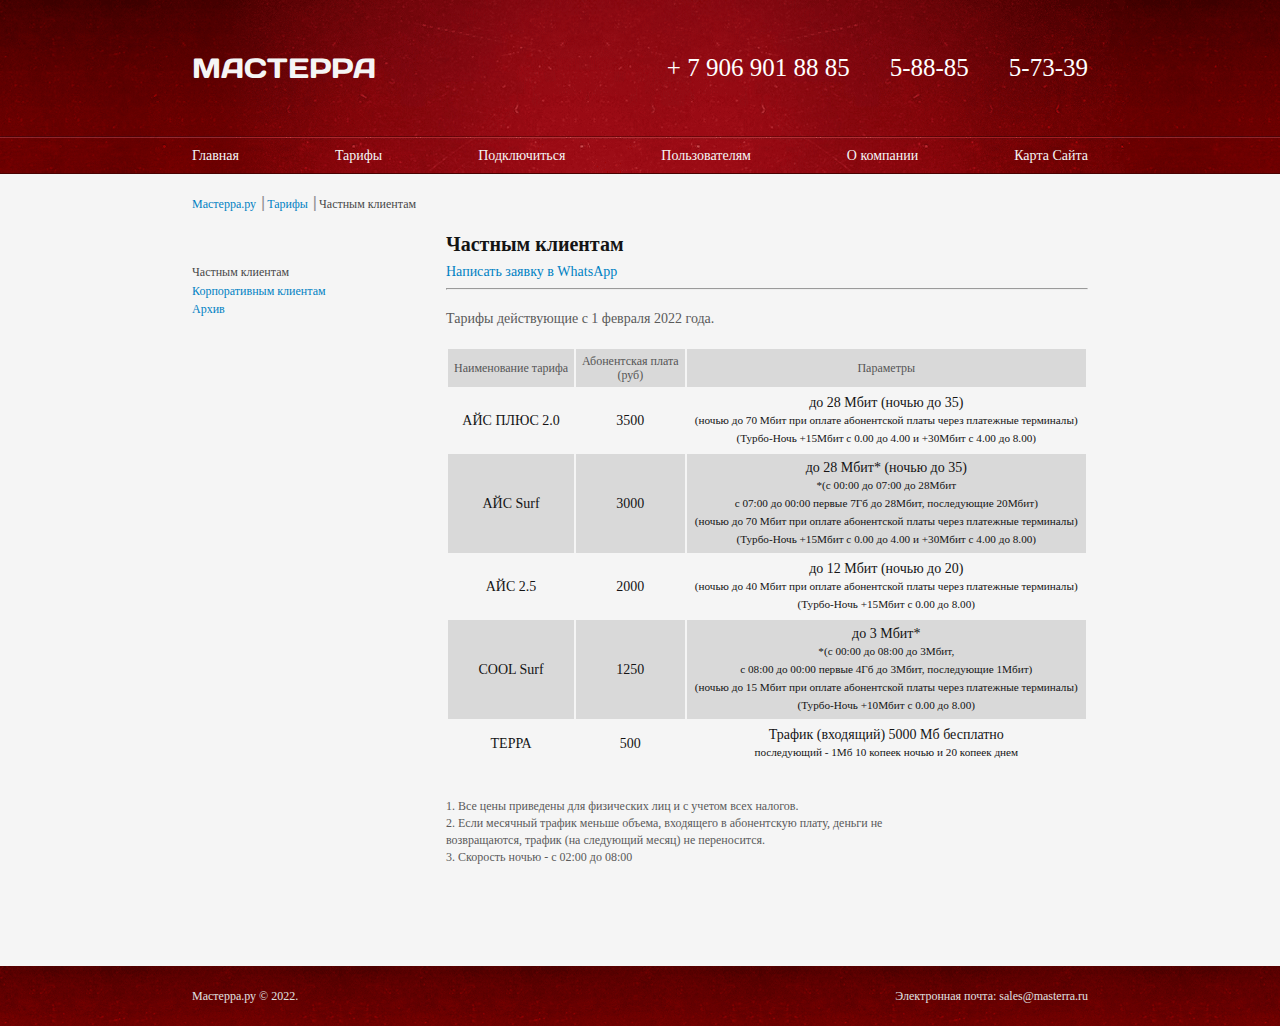
<file: projects/masterra-landing/index.html>
<!DOCTYPE html>
<html lang="ru">
<head>
  <title>Интернет Дудинка Мастерра.ру | Тарифы | Частным клиентам</title>
  <meta name=Description content="Сайт правильного Интернет-провайдера в Дудинке - Мастерра.ру">
  <meta name=Keywords content="Интернет,Дудинка,Мастерра,Мастера,Таймыр,Мастерра.ру,Городская сеть">
  <meta charset="utf-8">
  <meta name="viewport" content="width=device-width, initial-scale=1.0">
  <link rel="stylesheet" href="./public/css/style.css" />
  <link rel="stylesheet" href="./public/vendor/normalize.css" />
  <link rel="shortcut icon" href="./public/i/masterra.png" />
</head>
<body>
  <div class="page">
    <header class="header" id="myDropdown">
      <div class="header__mask">
        <div class="logo">
          <a href="/" class="logo__title-link"><h1 class="logo__title">MACTEPPA</h1></a>
          <div class="logo__contacts">
            <p class="logo__phone">+ 7 906 901 88 85</p>
            <p class="logo__phone logo__phone_unvisible">5-88-85</p>
            <p class="logo__phone logo__phone_unvisible">5-73-39</p>
          </div>
          <div class="logo__menu" onclick="myFunction()" id="logo-menu"></div>
        </div>
        <nav class="header__nav">
          <ul class="header__nav-list" id="menu">
            <li>
              <a href="#" class="header__link">Главная</a>
            </li>
            <li>
              <a href="#" class="header__link">Тарифы</a>
            </li>
            <li>
              <a href="#" class="header__link">Подключиться</a>
            </li>
            <li>
              <a href="#" class="header__link">Пользователям</a>
            </li>
            <li>
              <a href="#" class="header__link">О компании</a>
            </li>
            <li>
              <a href="#" class="header__link">Карта Сайта</a>
            </li>
          </ul>
        </nav>
      </div>
    </header>
    <section class="content">
      <nav class="nav">
        <ul class="nav__list">
          <li>
            <a class="nav__link nav__link_color_blue" href="#">
              Мастерра.ру
            </a>
            <span class="nav__divider">
              |
            </span>
          </li>
          <li>
            <a class="nav__link nav__link_color_blue" href="#">
              Тарифы
            </a>
            <span class="nav__divider">
              |
            </span>
          </li>
          <li>
            <a class="nav__link nav__link_color_gray" href="#">
              Частным клиентам
            </a>
          </li>
        </ul>
      </nav>
      <div class="content-wrapper">
        <aside class="sidebar">
          <nav class="nav nav_place_sidebar">
            <ul class="nav__list nav__list_place_sidebar">
              <li>
                <a class="nav__link nav__link_color_gray" href="#">
                  Частным клиентам
                </a>
              </li>
              <li>
                <a class="nav__link nav__link_color_blue" href="#">
                  Корпоративным клиентам
                </a>
              </li>
              <li>
                <a class="nav__link nav__link_color_blue" href="#">
                  Архив
                </a>
              </li>
            </ul>
          </nav>
        </aside>
        <article class="tarifs">
          <h2 class="tarifs__title">
            Частным клиентам
          </h2>
          <a href="https://api.whatsapp.com/send?phone=79069018885" class="tarifs__link">
            Написать заявку в WhatsApp
          </a>
          <hr>
          <p class="tarifs__date">
            Тарифы действующие с 1 февраля 2022 года.
          </p>
          <table class="table-desktop">
            <thead class="table__head">
              <tr class="table__row table__row_color_gray">
                <td class="table__cell">Наименование тарифа</td>
                <td class="table__cell">Абонентская плата<br>(руб)</td>
                <td class="table__cell">Параметры</td>
              </tr>
            </thead>
            <tbody class="table__body">
              <tr class="table__row">
                  <td class="table__cell">АЙС ПЛЮС 2.0</td>
                  <td class="table__cell">3500</td>
                  <td class="table__cell">
                    до 28 Мбит (ночью до 35)<br>
                    <small>
                      (ночью до 70 Мбит при оплате абонентской платы через платежные терминалы)<br>
                      (Турбо-Ночь +15Мбит с 0.00 до 4.00 и +30Мбит с 4.00 до 8.00)
                    </small>
                  </td>
              </tr>
              <tr class="table__row table__row_color_gray">
                <td class="table__cell">АЙС Surf</td>
                <td class="table__cell">3000</td>
                <td class="table__cell">
                  до 28 Мбит* (ночью до 35)<br>
                  <small>
                    *(с 00:00 до 07:00 до 28Мбит<br>с 07:00 до 00:00 первые 7Гб до 28Мбит, последующие 20Мбит)<br>
                    (ночью до 70 Мбит при оплате абонентской платы через платежные терминалы)<br>
                    (Турбо-Ночь +15Мбит с 0.00 до 4.00 и +30Мбит с 4.00 до 8.00)
                  </small>
                </td>
              </tr>
              <tr class="table__row">
                <td class="table__cell">АЙС 2.5</td>
                <td class="table__cell">2000</td>
                <td class="table__cell">
                  до 12 Мбит (ночью до 20)<br>
                  <small>
                    (ночью до 40 Мбит при оплате абонентской платы через платежные терминалы)<br>
                    (Турбо-Ночь +15Мбит с 0.00 до 8.00)
                  </small>
                </td>
              </tr>
              <tr class="table__row table__row_color_gray">
                <td class="table__cell">COOL Surf</td>
                <td class="table__cell">1250</td>
                <td class="table__cell">до 3 Мбит*<br>
                  <small>*(с 00:00 до 08:00 до 3Мбит,<br>
                    с 08:00 до 00:00 первые 4Гб до 3Мбит, последующие 1Мбит)<br>
                    (ночью до 15 Мбит при оплате абонентской платы через платежные терминалы)<br>
                    (Турбо-Ночь +10Мбит с 0.00 до 8.00)
                  </small>
                </td>
              </tr>
              <tr class="table__row">
                <td class="table__cell">ТЕРРА</td>
                <td class="table__cell">500</td>
                <td class="table__cell">Трафик (входящий) 5000 Мб бесплатно<br>
                  <small>
                    последующий - 1Мб 10 копеек ночью и 20 копеек днем
                  </small>
                </td>
              </tr>
            </tbody>
          </table>
          <div class="table-mobile unvisible">
            <div class="card">
              <p class="card__heading">Наименование тарифа</p>
              <p class="card__string">АЙС ПЛЮС 2.0</p>
              <p class="card__heading">Абонентская плата (руб)</p>
              <p class="card__string">3500 руб</p>
              <p class="card__heading">Параметры</p>
              <p class="card__string">
                До 28 Мбит (ночью до 35)
              </p>
              <p class="card__small">
                (ночью до 70 Мбит при оплате абонентской<br>
                платы через платежные терминалы)<br>
                (Турбо-Ночь +15Мбит с 0.00 до 4.00 и +30Мбит с 4.00 до 8.00)
              </p>
            </div>
            <div class="table-mobile__divider"></div>
            <div class="card">
              <p class="card__heading">Наименование тарифа</p>
              <p class="card__string">АЙС Surf</p>
              <p class="card__heading">Абонентская плата (руб)</p>
              <p class="card__string">3000 руб</p>
              <p class="card__heading">Параметры</p>
              <p class="card__string">
                до 28 Мбит* (ночью до 35)
              </p>
              <p class="card__small">
                *(с 00:00 до 07:00 до 28Мбит<br>
                с 07:00 до 00:00 первые 7Гб до 28Мбит, последующие 20Мбит)<br>
                (ночью до 70 Мбит при оплате абонентской<br>
                платы через платежные терминалы)<br>
                (Турбо-Ночь +15Мбит с 0.00 до 4.00 и +30Мбит с 4.00 до 8.00)<br>
              </p>
            </div>
            <div class="table-mobile__divider"></div>
            <div class="card">
              <p class="card__heading">Наименование тарифа</p>
              <p class="card__string">АЙС 2.5</p>
              <p class="card__heading">Абонентская плата (руб)</p>
              <p class="card__string">2000 руб</p>
              <p class="card__heading">Параметры</p>
              <p class="card__string">
                до 12 Мбит (ночью до 20)
              </p>
              <p class="card__small">
                (ночью до 40 Мбит при оплате абонентской<br>
                платы через платежные терминалы)<br>
                (Турбо-Ночь +15Мбит с 0.00 до 8.00)<br>
              </p>
            </div>
            <div class="table-mobile__divider"></div>
            <div class="card">
              <p class="card__heading">Наименование тарифа</p>
              <p class="card__string">COOL Surf</p>
              <p class="card__heading">Абонентская плата (руб)</p>
              <p class="card__string">1250 руб</p>
              <p class="card__heading">Параметры</p>
              <p class="card__string">
                до 3 Мбит*
              </p>
              <p class="card__small">
                *(с 00:00 до 08:00 до 3Мбит,<br>
                с 08:00 до 00:00 первые 4Гб до 3Мбит, последующие 1Мбит)<br>
                (ночью до 15 Мбит при оплате абонентской<br>
                платы через платежные терминалы)<br>
                (Турбо-Ночь +10Мбит с 0.00 до 8.00)<br>
              </p>
            </div>
            <div class="table-mobile__divider"></div>
            <div class="card">
              <p class="card__heading">Наименование тарифа</p>
              <p class="card__string">ТЕРРА</p>
              <p class="card__heading">Абонентская плата (руб)</p>
              <p class="card__string">500 руб</p>
              <p class="card__heading">Параметры</p>
              <p class="card__string">
                Трафик (входящий) 5000 Мб бесплатно
              </p>
              <p class="card__small">
                последующий - 1Мб 10 копеек ночью и 20 копеек днем
              </p>
            </div>
          </div>
          <ol class="tarifs__description">
            <li>1. Все цены приведены для физических лиц и с учетом всех налогов.</li>
            <li>2. Если месячный трафик меньше объема, входящего в абонентскую плату, деньги не возвращаются, трафик (на следующий месяц) не переносится.</li>
            <li>3. Скорость ночью - с 02:00 до 08:00</li>
          </ol>
          <button class="tarif__archive unvisible" type="button">
            Архив тарифов
          </button>
        </article>
      </div>
    </section>
  </div>
  <footer class="footer">
    <div class="footer__items">
      <p class="footer__item">
        Мастерра.ру © 2022.
      </p>
      <p class="footer__item">
        Электронная почта: sales@masterra.ru
      </p>
    </div>
  </footer>
  <script src="./public/js/dropdown.js"></script>
</body>
</html>
</file>
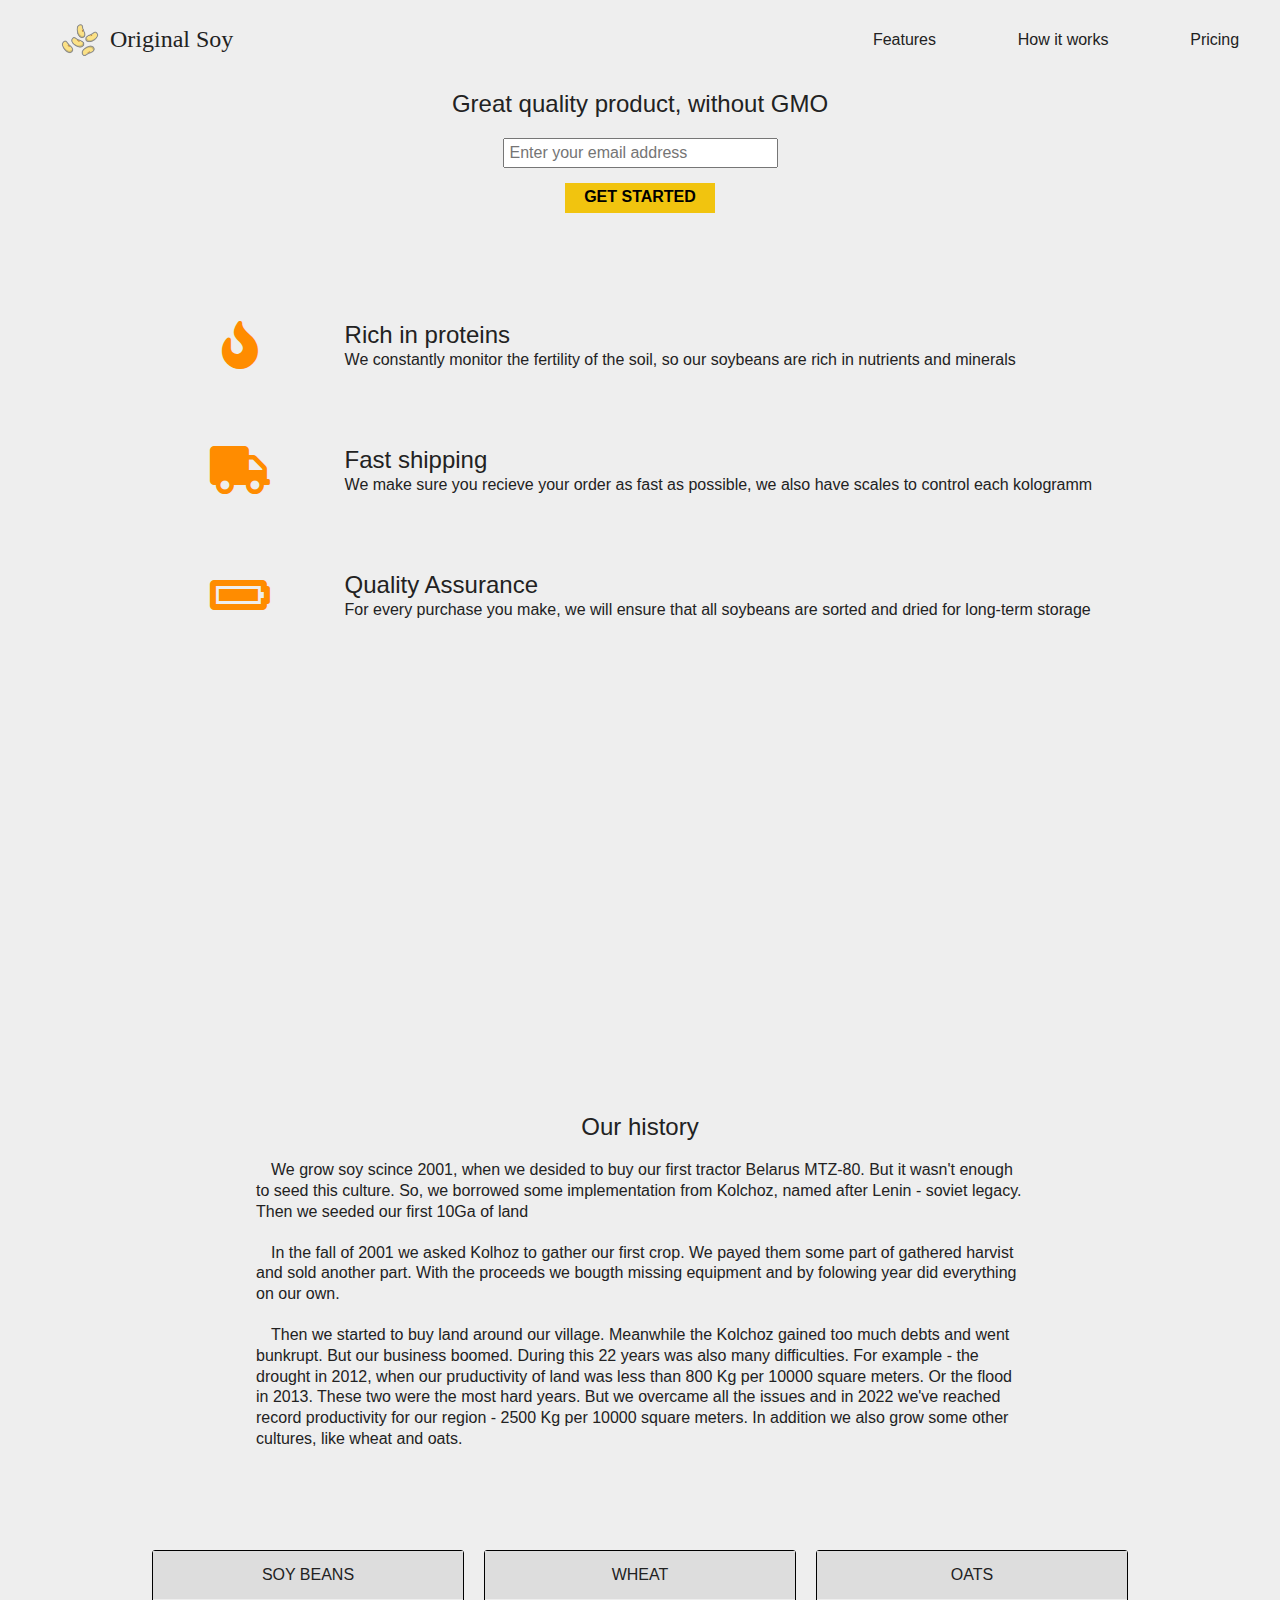
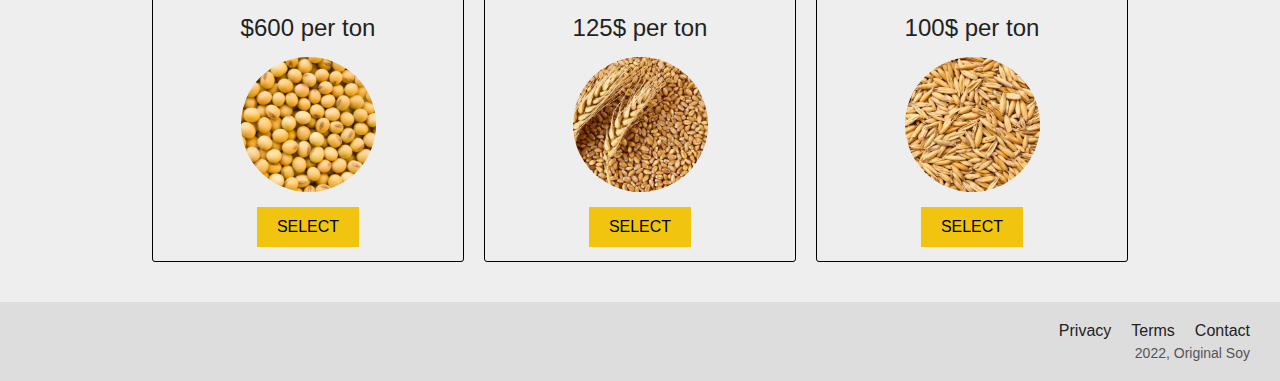
<file: projects/soy-landing/index.html>
<!DOCTYPE html>
<html lang="en">
<head>
  <meta charset="UTF-8">
  <meta name="viewport" content="width=device-width, initial-scale=1.0">
  <title>Original Soy</title>
  <link rel="stylesheet" href="pages/index.css">
  <link rel="icon" href="./images/soybean-logo.png">
</head>
<body>
  <div class="page">
    <header class="header" id="header">
      <div class="logo">
        <img src="./images/pngwing.com.png" alt="logo soy beans" class="logo__image" id="header-img">
        </img>
        <p class="logo__title">
          Original Soy
        </p>
      </div>
      <nav class="menu" id="nav-bar">
        <ul class="menu__list">
          <li class="menu__item">
            <a class="menu__link nav-link" href="#features">Features</a>
          </li>
          <li class="menu__item">
            <a class="menu__link nav-link" href="#how-it-works">How it works</a>
          </li>
          <li class="menu__item">
            <a class="menu__link nav-link" href="#cards">Pricing</a>
          </li>
        </ul>
      </nav>
    </header>
    <main class="content">
      <section class="hero">
        <h1 class="hero__heading">Great quality product, without GMO</h1>
        <form action="https://www.freecodecamp.com/email-submit" class="form" id="form">
          <fieldset class="form__field">
            <input type="email" name="email" class="form__item" id="email" required placeholder="Enter your email address">
            <input type="submit" name="submit" class="form__button" id="submit" value="Get Started">
          </fieldset>
        </form>
      </section>
      <section class="features" id="features">
        <ul class="features__list">
          <li class="features__item">
            <div class="features__icon">
              <i class="fa fa-3x fa-fire"></i>
            </div>
            <div class="features__description">
              <h2 class="features__description-title">
                Rich in proteins
              </h2>
              <p class="features__description-text">
                We constantly monitor the fertility of the soil, so our soybeans are rich in nutrients and minerals
              </p>
            </div>
          </li>
          <li class="features__item">
            <div class="features__icon">
              <i class="fa fa-3x fa-truck"></i>
            </div>
            <div class="features__description">
              <h2 class="features__description-title">
                Fast shipping
              </h2>
              <p class="features__description-text">
                We make sure you recieve your order as fast as possible, we also have scales to control each kologramm
              </p>
            </div>
          </li>
          <li class="features__item">
            <div class="features__icon">
              <div class="fa fa-3x fa-battery-full"></div>
            </div>
            <div class="features__description">
              <h2 class="features__description-title">
                Quality Assurance
              </h2>
              <p class="features__description-text">
                For every purchase you make, we will ensure that all soybeans are sorted and dried for long-term storage
              </p>
            </div>
          </li>
        </ul>
      </section>
      <section class="video" id="how-it-works">
        <iframe class="video__iframe"
                src="https://www.youtube.com/embed/ZfYyXmF4jak"
                title="YouTube video player"
                allow="accelerometer; autoplay; clipboard-write; encrypted-media; gyroscope; picture-in-picture"
                allowfullscreen
                id="video">
        </iframe>
      </section>
      <section class="description">
        <h2 class="description__title">Our history</h2>
        <p class="description__paragraph">
          We grow soy scince 2001, when we desided to buy
          our first tractor Belarus MTZ-80. But it wasn't
          enough to seed this culture. So, we borrowed some
          implementation from Kolchoz, named after Lenin - soviet
          legacy. Then we seeded our first 10Ga of land
        </p>
        <p class="description__paragraph">
          In the fall of 2001 we asked Kolhoz to gather our first crop.
          We payed them some part of gathered harvist and sold another part.
          With the proceeds we bougth missing equipment and by folowing year
          did everything on our own.
        </p>
        <p class="description__paragraph">
          Then we started to buy land around our village. Meanwhile the
          Kolchoz gained too much debts and went bunkrupt. But our business
          boomed. During this 22 years was also many difficulties.
          For example - the drought in 2012, when our pruductivity of land was less than 800 Kg per 10000 square meters.
          Or the flood in 2013. These two were the most hard years. But we overcame all the issues
          and in 2022 we've reached record productivity for our region - 2500 Kg per 10000 square meters.
          In addition we also grow some other cultures, like wheat and oats.
        </p>
      </section>
      <section class="cards" id="cards">
        <ul class="table">
          <li class="card cards__item">
            <h3 class="card__title">
              Soy beans
            </h3>
            <p class="card__price">
              $600 per ton
            </p>
            <img src="./images/soy.jpg" alt="soy" class="card__image">
            <button class="card__button">
              SELECT
            </button>
          </li>
          <li class="card cards__item">
            <h3 class="card__title">
              Wheat
            </h3>
            <p class="card__price">
              125$ per ton
            </p>
            <img src="./images/wheat.jpg" alt="wheat" class="card__image">
            <button class="card__button">
              SELECT
            </button>
          </li>
          <li class="card cards__item">
            <h3 class="card__title">
              Oats
            </h3>
            <p class="card__price">
              100$ per ton
            </p>
            <img src="./images/oats.jpg" alt="oats" class="card__image">
            <button class="card__button">
              SELECT
            </button>
          </li>
        </ul>
      </section>
    </main>
    <footer class="footer">
      <ul class="footer__links">
        <li class="footer__link-wrapper"><a href="#" class="footer__link">Privacy</a></li>
        <li class="footer__link-wrapper"><a href="#" class="footer__link">Terms</a></li>
        <li class="footer__link-wrapper"><a href="#" class="footer__link">Contact</a></li>
      </ul>
      <p class="footer__copyright">2022, Original Soy</p>
    </footer>
  </div>
</body>
</html>
</file>
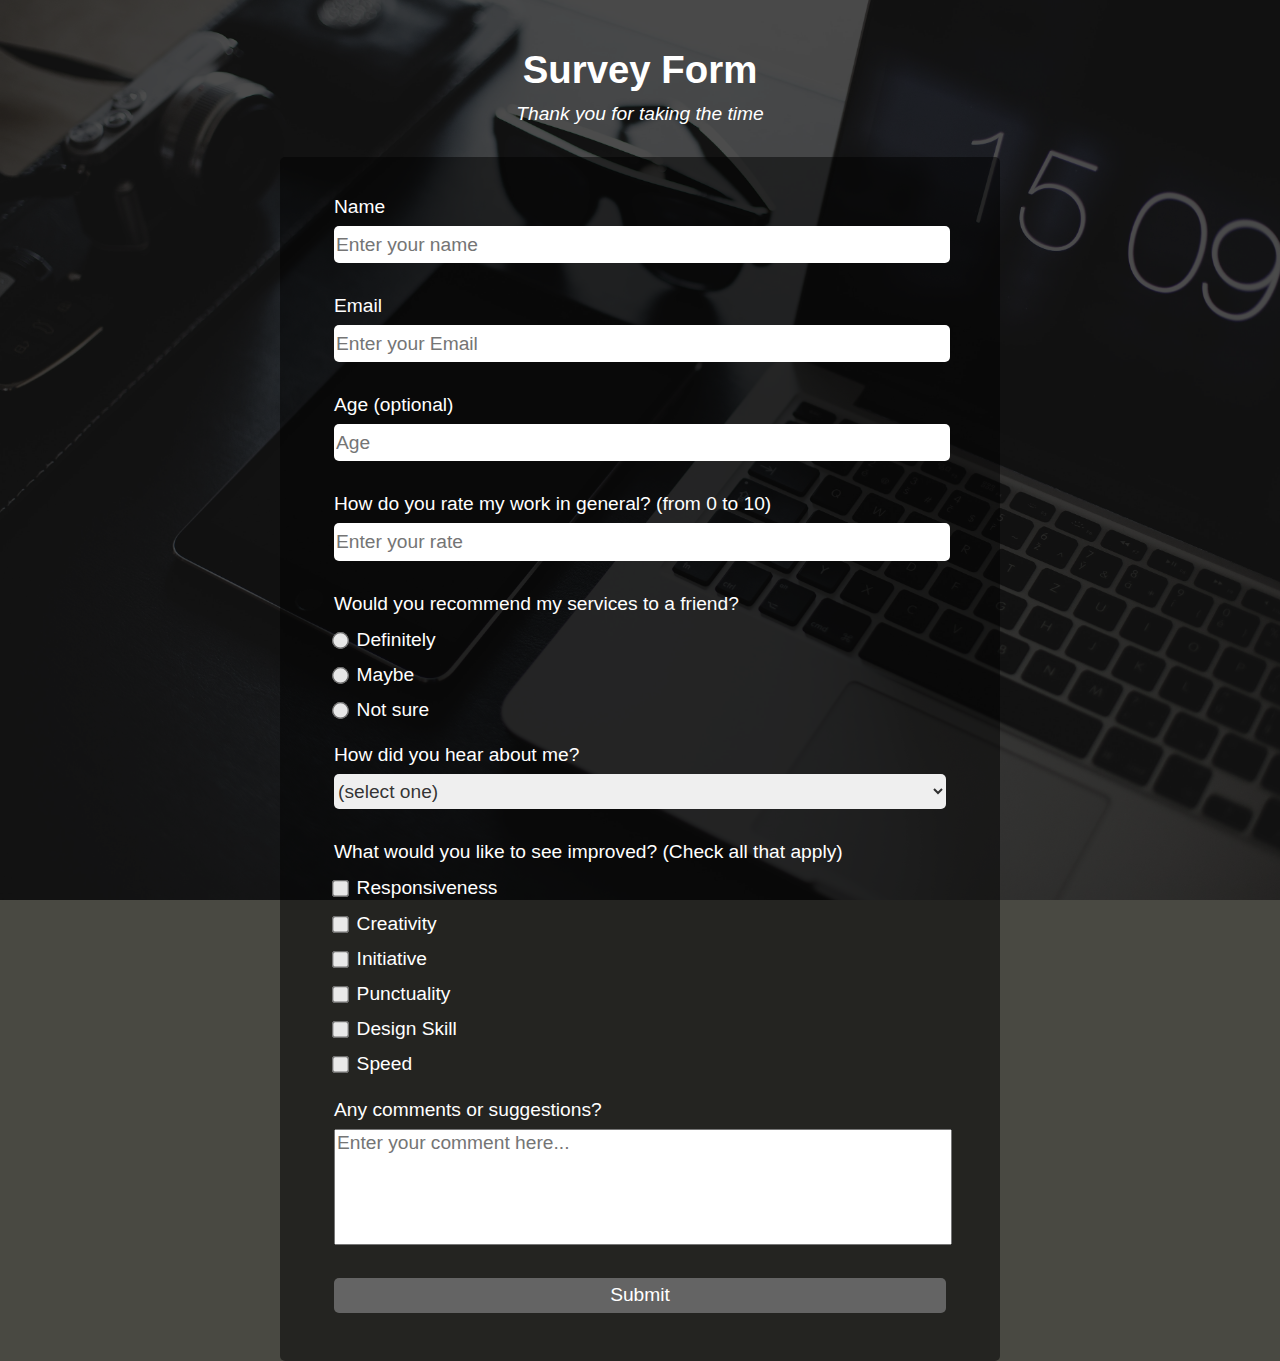
<file: projects/survey-form/index.html>
<!DOCTYPE html>
<html>
  <head>
    <meta charset='utf-8'>
    <title>Survey Form</title>
    <link rel="icon" href="./back.jpg">
    <link rel="stylesheet" href="styles.css">
    <meta name="viewport" content="width=device-width, initial-scale=1.0"/>
    <link rel="icon" href="./">
  </head>
  <body>
    <div class="mask">
      <h1 id="title">Survey Form</h1>
      <p id="description"><i>Thank you for taking the time</i></p>
      <form action="https://register-demo.freecodecamp.org" id="survey-form">
        <fieldset>
          <label id='name-label' class="label_1" for="Name">Name</label><input type="text" id="name" required placeholder="Enter your name">
          <label id='email-label' class="label_1" for="Email">Email</label><input type="email" id="email" required placeholder="Enter your Email">
          <label id='number-label' class="label_1" for="Age">Age (optional)</label><input type="number" id="number" min="13" max="120" placeholder="Age">
          <label class="label_1" for="Rate">How do you rate my work in general? (from 0 to 10)</label><input type="number" id="Rate" min="0" max="10" placeholder="Enter your rate">
          <label class="label_1">Would you recommend my services to a friend?</label>
          <label></label><input value="Definitely" class="inline" type="radio" id="Definitely" name="name">Definitely</label>
          <label></label><input value="Maybe" class="inline" type="radio" id="Maybe" name="name">Maybe</label>
          <label></label><input value="Not" class="inline" type="radio" id="Not" name="name">Not sure</label>
          <label class="label_2">How did you hear about me?</label>
          <select name="referrer" id="dropdown" placeholder="Enter your name">
            <option value="">(select one)</option>
            <option value="1">Recommendation</option>
            <option value="2">Avito</option>
            <option value="3">Street Advertisement</option>
            <option value="4">Other</option>
          </select>
          <label class="label_1">What would you like to see improved? (Check all that apply)</label>
            <label><input value="Responsiveness" class="inline" type="checkbox" id="Responsiveness">Responsiveness</label>
            <label><input value="Creativity" class="inline" type="checkbox" id="Creativity">Creativity</label>
            <label><input value="Initiative" class="inline" type="checkbox" id="Initiative">Initiative</label>
            <label><input value="Punctuality" class="inline" type="checkbox" id="Punctuality">Punctuality</label>
            <label><input value="Design" class="inline" type="checkbox" id="Design Skill">Design Skill</label>
            <label><input value="Speed" class="inline" type="checkbox" id="Speed">Speed</label>
          <label class="label_2">Any comments or suggestions?</label>
            <textarea name="Comment" id="" cols="30" rows="5" placeholder="Enter your comment here..." maxlength="1000"></textarea>
        </fieldset>
        <input class="submit" type="submit" name="Submit" id="submit" value="Submit">
      </form>
    </div>
  </body>
</html>
</file>
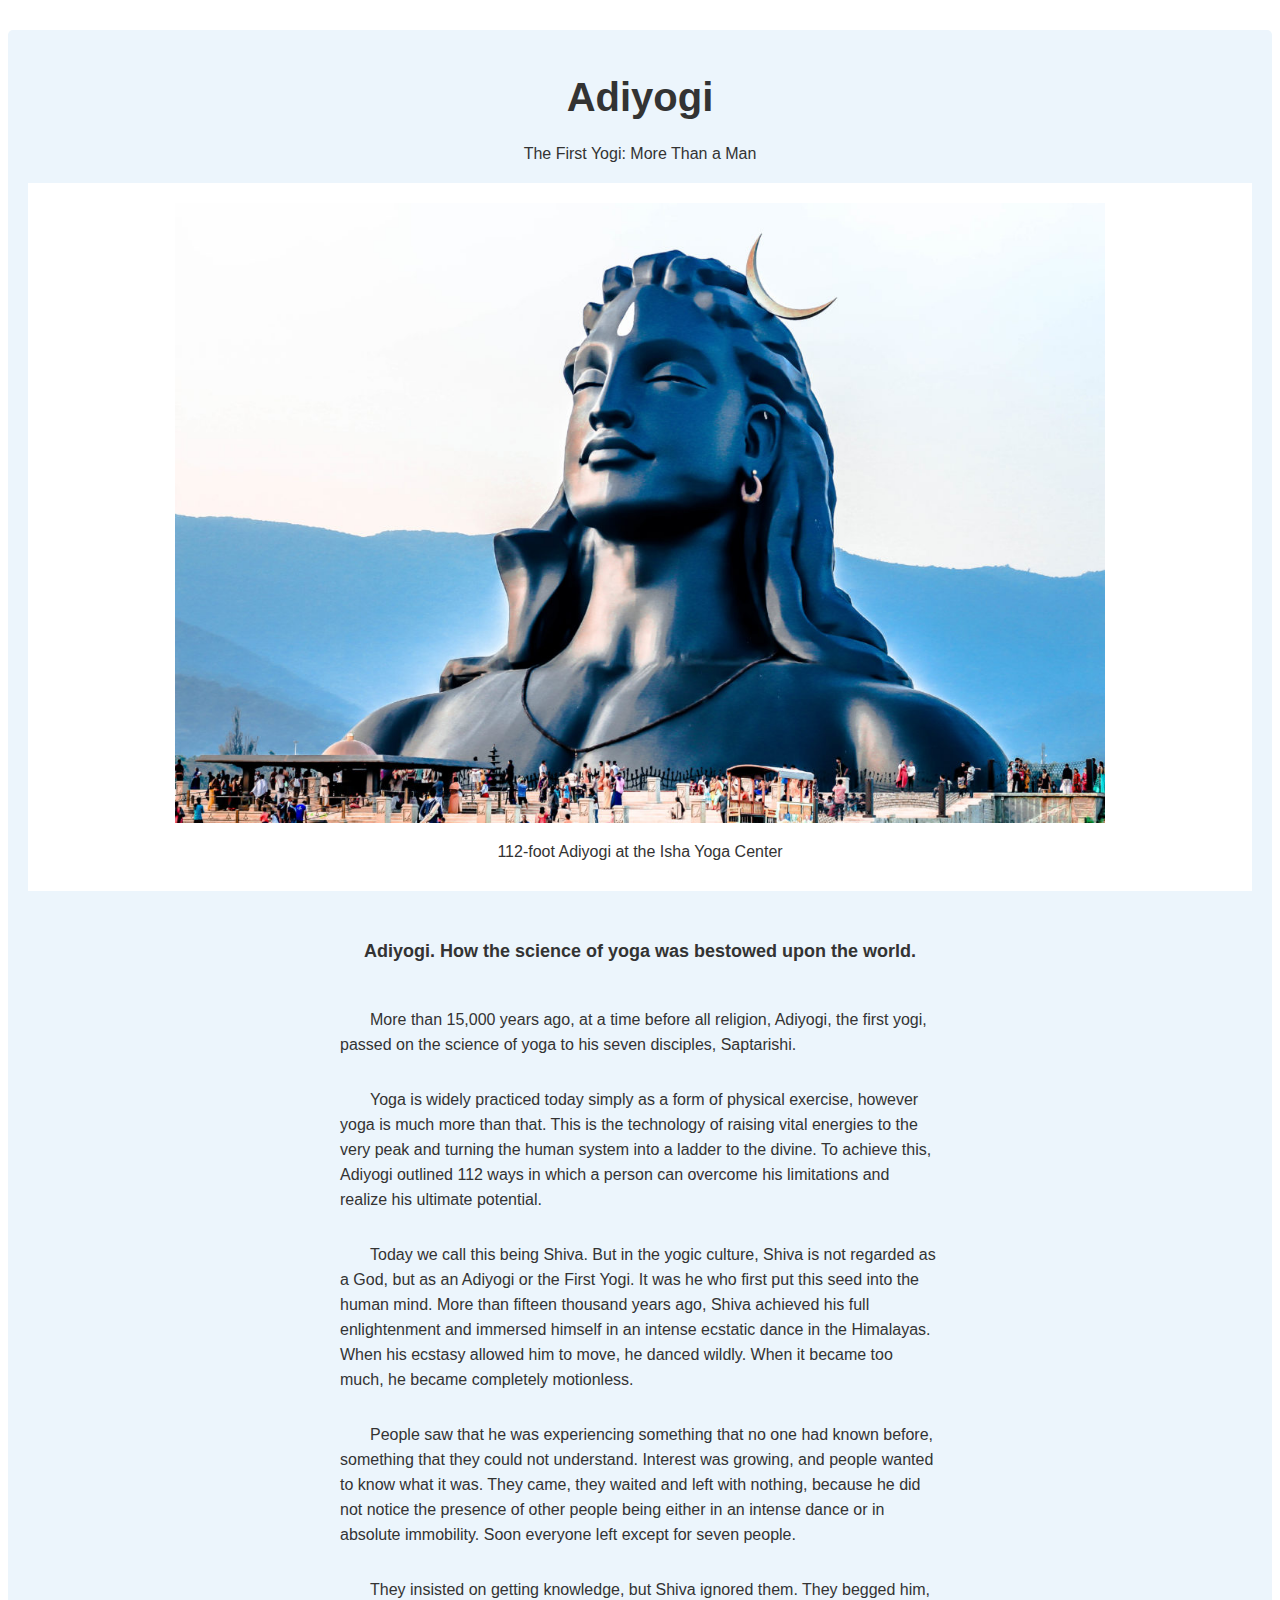
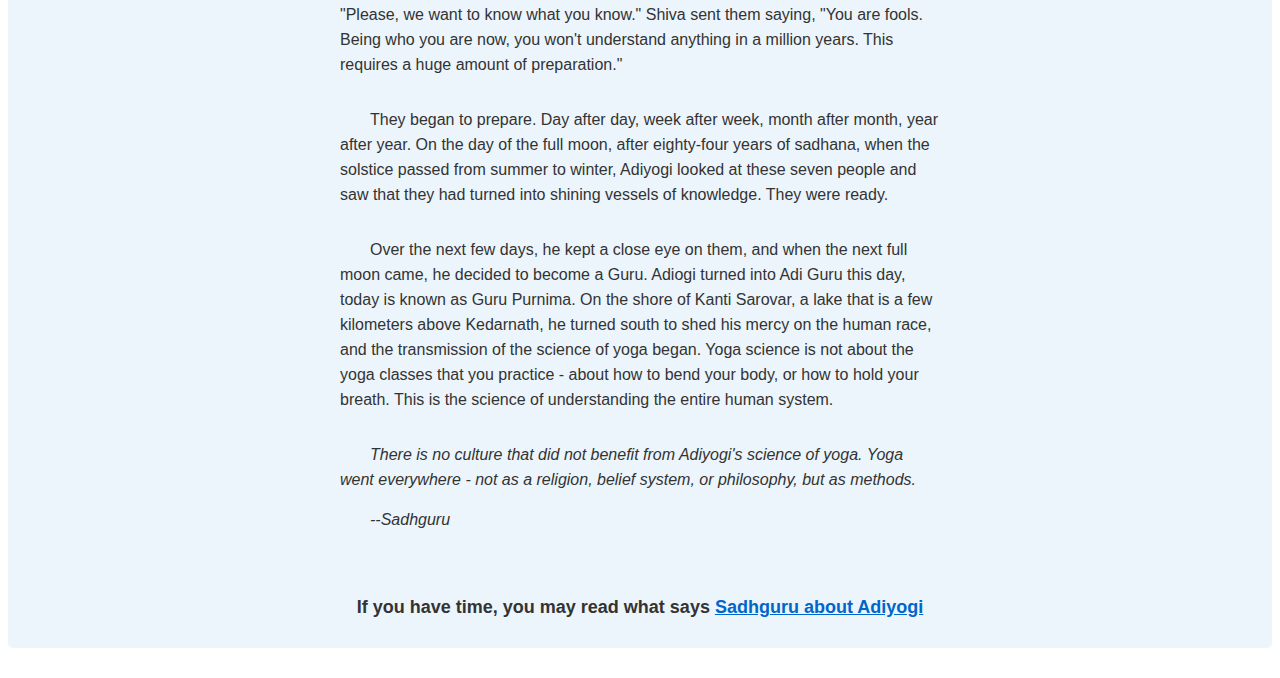
<file: projects/tribute-page/index.html>
<html>
    <head>
        <title>Shiva</title>
        <link rel="stylesheet" href="styles.css">
        <meta charset="UTF-8" />
        <meta name="viewport" content="width=device-width, initial-scale=1.0"/>
        <link rel="icon" href="./yoga.png">
    </head>
    <body>
        <main>
            <h1 id="title">Adiyogi</h1>
            <p class="caption">The First Yogi: More Than a Man</p>
            <figure id="img-div">
                <img id="image" src="adiyogi.jpg" alt="Adiyogi statue">
                <figcaption id="img-caption">112-foot Adiyogi at the Isha Yoga Center</figcaption>
            </figure>
            <div class="info" id="tribute-info">
                <h3>Adiyogi. How the science of yoga was bestowed upon the world.</h3>
                <p>More than 15,000 years ago, at a time before all religion, Adiyogi, the first yogi, passed on the science of yoga to his seven disciples, Saptarishi. ⠀</p>
                <p>Yoga is widely practiced today simply as a form of physical exercise, however yoga is much more than that. This is the technology of raising vital energies to the very peak and turning the human system into a ladder to the divine. To achieve this, Adiyogi outlined 112 ways in which a person can overcome his limitations and realize his ultimate potential.⠀</p>
                <p>Today we call this being Shiva. But in the yogic culture, Shiva is not regarded as a God, but as an Adiyogi or the First Yogi. It was he who first put this seed into the human mind. More than fifteen thousand years ago, Shiva achieved his full enlightenment and immersed himself in an intense ecstatic dance in the Himalayas. When his ecstasy allowed him to move, he danced wildly. When it became too much, he became completely motionless.⠀</p>
                <p>People saw that he was experiencing something that no one had known before, something that they could not understand. Interest was growing, and people wanted to know what it was. They came, they waited and left with nothing, because he did not notice the presence of other people being either in an intense dance or in absolute immobility. Soon everyone left except for seven people.</p>
                <p>They insisted on getting knowledge, but Shiva ignored them. They begged him, "Please, we want to know what you know." Shiva sent them saying, "You are fools. Being who you are now, you won't understand anything in a million years. This requires a huge amount of preparation."⠀</p>
                <p>They began to prepare. Day after day, week after week, month after month, year after year. On the day of the full moon, after eighty-four years of sadhana, when the solstice passed from summer to winter, Adiyogi looked at these seven people and saw that they had turned into shining vessels of knowledge. They were ready. ⠀</p>
                <p>Over the next few days, he kept a close eye on them, and when the next full moon came, he decided to become a Guru. Adiogi turned into Adi Guru this day, today is known as Guru Purnima. On the shore of Kanti Sarovar, a lake that is a few kilometers above Kedarnath, he turned south to shed his mercy on the human race, and the transmission of the science of yoga began. Yoga science is not about the yoga classes that you practice - about how to bend your body, or how to hold your breath. This is the science of understanding the entire human system.</p>
                <blockquote cite="https://isha.sadhguru.org/mahashivratri/shiva/adiyogi-the-first-yogi-more-than-a-man/">There is no culture that did not benefit from Adiyogi's science of yoga.
                    Yoga went everywhere - not as a religion, belief system,
                    or philosophy, but as methods.</blockquote>
                <cite>--Sadhguru</cite>
            </div>
            <h3>If you have time, you may read what says
                <a target="_blank" id="tribute-link" href="https://isha.sadhguru.org/mahashivratri/shiva/adiyogi-the-first-yogi-more-than-a-man/">Sadhguru about Adiyogi
                </a>
            </h3>
        </main>
    </body>
</html>
</file>
<file: projects/masterra-landing/public/css/style.css>
@import url('https://fonts.googleapis.com/css2?family=Days+One&display=swap');

.page {
  background-color: #F5F5F5;
  min-width: 200px;
  max-width: 100vw;
  margin: 0 auto;
  overflow: hidden;
  font-family: Tahoma, Arial, Helvetica, sans-serif;
}

.header {
  background-image: url("../../public/i/bgc.gif");
  height: 174px;
  background-repeat: repeat-x;
  position: relative;
}

.header__mask {
  background: linear-gradient( rgba(0, 0, 0, 0.2), rgba(0, 0, 0, 0.2) ), url("../../public/i/bglight.gif");
  background-position: center;
  background-repeat: no-repeat;
  height: 100%;
  width: 100%;
  position: absolute;
  display: flex;
  flex-direction: column;
  align-items: center;
}

.header__nav {
  height: 38px;
  display: flex;
  align-items: center;
  width: 70%;
}

.header__nav-list {
  display: flex;
  width: 100%;
  justify-content: space-between;
  list-style-type: none;
  padding: 0;
  margin: 0;
}

.header__link {
  text-decoration: none;
  font-family: 'Tahoma';
  font-style: normal;
  font-weight: 400;
  font-size: 14px;
  line-height: 14px;
  padding: 0;
  margin: 0;
  color: #f5f5f5;
}

.header__link:hover {
  text-decoration: underline;
}

.logo {
  height: 136px;
  width: 70%;
  display: flex;
  justify-content: space-between;
  align-items: center;
}

.logo__title {
  font-family: 'Days One';
  font-style: normal;
  font-weight: 400;
  font-size: 28px;
  text-transform: uppercase;
  padding: 0;
  margin: 0;
  color: #f5f5f5;
  font-family: 'Days One', sans-serif;
}

.logo__title-link {
  margin: 0;
  padding: 0;
  text-decoration: none;
}

.logo__contacts {
  display: flex;
}

.logo__phone {
  font-family: 'Tahoma';
  font-style: normal;
  font-weight: 400;
  font-size: 25px;
  text-transform: uppercase;
  color: #FFFFFF;
  padding: 0;
  margin: 0 0 0 40px;
}

.logo__menu {
  position: absolute;
  width: 1px;
  height: 1px;
  padding: 0;
  margin: -1px;
  overflow: hidden;
  clip: rect(0, 0, 0, 0);
  white-space: nowrap;
  border: 0;
}

.content {
  display: flex;
  flex-direction: column;
  align-items: center;
  padding-bottom: 100px;
}

.nav {
  width: 70%;
  padding: 20px 0;
}

.nav_place_sidebar {
  padding: 0;
  margin: 0;
  width: 100%;
}

.nav__list {
  list-style-type: none;
  margin: 0;
  padding: 0;
  display: flex;
}

.nav__list_place_sidebar {
  flex-direction: column;
}

.nav__link {
  font-family: 'Tahoma';
  font-style: normal;
  font-weight: 400;
  font-size: 12px;
  line-height: 12px;
  text-decoration: none;
}

.nav__link:hover {
  text-decoration: underline;
}

.nav__link_color_gray {
  color: #484848;
}

.nav__link_color_blue {
  color: #0081C3;
}

.nav__divider {
  padding: 0 2px;
  color: #919191;
}

.content-wrapper {
  display: grid;
  grid-template-columns: 1fr 3fr;
  width: 70%;
}

.sidebar {
  padding-top: 30px;
}

.tarifs {
  padding-left: 30px;
}

.tarifs__title {
  font-family: 'Tahoma';
  font-style: normal;
  font-weight: 600;
  font-size: 20px;
  line-height: 24px;
  padding: 0;
  margin: 0;
  color: #141414;
}

.tarifs__link {
  font-family: 'Tahoma';
  font-style: normal;
  font-weight: 400;
  font-size: 14px;
  line-height: 12px;
  text-decoration: none;
  color: #0081C3;
  display: block;
  margin: 10px 0;
}

.tarifs__link:hover {
  text-decoration: underline;
}

.tarifs__date {
  font-family: 'Tahoma';
  font-style: normal;
  font-weight: 400;
  font-size: 14px;
  line-height: 17px;
  color: #5A5A5A;
  padding: 12px 0 20px;
  margin: 0;
}

.table-desktop {
  width: 100%;
}

.table__head {
  font-family: 'Tahoma';
  font-style: normal;
  font-weight: 400;
  font-size: 12px;
  line-height: 14px;
  text-align: center;
  color: #565656;
}

.table__body {
  font-family: 'Tahoma';
  font-style: normal;
  font-weight: 400;
  font-size: 14px;
  line-height: 17px;
  text-align: center;
  color: #141414;
}

.table__row_color_gray {
  background-color: #d9d9d9;
}

.table__cell {
  padding: 5px;
}

.tarifs__description {
  font-family: 'Tahoma';
  font-style: normal;
  font-weight: 400;
  font-size: 12px;
  line-height: 17px;
  color: #5A5A5A;
  padding: 0;
  margin: 30px 0 0;
  max-width: 500px;
  list-style-type: none;
}

.footer {
  display: flex;
  justify-content: center;
  align-items: center;
  height: 60px;
  margin: 0 auto;
  background-image: url("../../public/i/bgc.gif");
  background-repeat: repeat-x;
  position: relative;
}

.footer__items {
  width: 70%;
  display: flex;
  justify-content: space-between;
}

.footer__item {
  padding: 0;
  margin: 0;
  font-size: 12px;
  color: #f0f0f0;
  font-family: 'Tahoma';
  font-style: normal;
  font-weight: 400;
  font-size: 12px;
  line-height: 17px;
  text-align: center;
  color: #e0e0e0;
}

@media screen and (max-width: 1070px) {
  .logo__phone {
    font-size: 20px;
  }

  .logo__title {
    font-size: 20px;
  }
}

@media screen and (min-width: 800px) {
  .unvisible {
    position: absolute;
    width: 1px;
    height: 1px;
    padding: 0;
    margin: -1px;
    overflow: hidden;
    clip: rect(0, 0, 0, 0);
    white-space: nowrap;
    border: 0;
  }
}

@media screen and (max-width: 800px) {
  .header {
    height: 38px;
    width: 100%;
    position: absolute;
    top: 0;
    left: 0;
  }

  .header__mask {
    background-image: url("../../public/i/bgc.gif");
    background-position: top;
    background-repeat: repeat-x;
    background-size: 521px 237px;
    height: 100%;
    width: 100%;
    position: absolute;
    display: flex;
    flex-direction: column;
    align-items: center;
  }

  .header__nav {
    visibility: hidden;
    height: 149px;
    display: flex;
    align-items: center;
    width: 70%;
    padding: 0 0 10px 0;
  }

  .header__nav-list {
    display: flex;
    flex-direction: column;
    width: 100%;
    height: 100%;
    justify-content: space-evenly;
    list-style-type: none;
    padding: 0;
    margin: 0;
  }

  .header__link {
    font-family: 'Tahoma';
    font-style: normal;
    font-weight: 400;
    font-size: 12px;
    line-height: 14px;
    color: #FFFFFF;
    padding: 0;
    margin: 0;
  }

  .logo {
    height: 20px;
    width: 90%;
    display: flex;
    justify-content: space-between;
    align-items: center;
    padding: 9px 0;
  }

  .logo__title {
    font-family: 'Days One';
    font-style: normal;
    font-weight: 400;
    font-size: 16px;
    line-height: 20px;
    text-transform: uppercase;
    padding: 0;
    margin: 0;
    color: #f5f5f5;
  }

  .logo__phone {
    font-family: 'Tahoma';
    font-style: normal;
    font-weight: 400;
    font-size: 14px;
    line-height: 17px;
    text-transform: uppercase;
    color: #FFFFFF;
    padding: 0;
    margin: 0 0 0 40px;
  }

  .logo__phone_unvisible {
    position: absolute;
    width: 1px;
    height: 1px;
    padding: 0;
    margin: -1px;
    overflow: hidden;
    clip: rect(0, 0, 0, 0);
    white-space: nowrap;
    border: 0;
  }

  .logo__menu {
    background-image: url("../../public/i/menu.png");
    cursor: pointer;
    position: initial;
    width: 27.33px;
    height: 20.5px;
    padding: initial;
    margin: initial;
    overflow: initial;
    clip: initial;
    white-space: initial;
    border: initial;
  }

  .show {
    height: 185px;
  }

  .show-two {
    visibility: visible;
  }

  .change-image {
    background-image: url("../../public/i/close-menu.png");
    background-position: left;
    background-repeat: no-repeat;
  }

  .content {
    display: flex;
    flex-direction: column;
    align-items: center;
    padding: 38px 0 100px;
  }

  .nav {
    width: 90vw;
    padding: 10px 0;
  }

  .nav__link {
    font-family: 'Tahoma';
    font-style: normal;
    font-weight: 400;
    font-size: 10px;
    line-height: 12px;
    color: #919191;
    text-decoration: none;
  }

  .nav__link_color_gray {
    color: #484848;
  }

  .nav__link_color_blue {
    color: #0081C3;
  }

  .content-wrapper {
    display: grid;
    grid-template-columns: 1fr;
    width: 90vw;
  }

  .sidebar {
    position: absolute;
    width: 1px;
    height: 1px;
    padding: 0;
    margin: -1px;
    overflow: hidden;
    clip: rect(0, 0, 0, 0);
    white-space: nowrap;
    border: 0;
  }

  .tarifs {
    padding-left: 0px;
  }

  .tarifs__title {
    font-family: 'Tahoma';
    font-style: normal;
    font-weight: 700;
    font-size: 20px;
    line-height: 24px;
    padding: 0;
    margin: 0;
    color: #141414;
  }

  .tarifs__link {
    font-family: 'Tahoma';
    font-style: normal;
    font-weight: 400;
    font-size: 10px;
    line-height: 12px;
    text-decoration-line: underline;
    color: #0081C3;
    display: block;
    margin: 10px 0;
  }

  .tarifs__date {
    font-family: 'Tahoma';
    font-style: normal;
    font-weight: 400;
    font-size: 14px;
    line-height: 17px;
    color: #5A5A5A;
    padding: 12px 0 20px;
    margin: 0;
  }

  .table-desktop {
    position: absolute;
    width: 1px;
    height: 1px;
    padding: 0;
    margin: -1px;
    overflow: hidden;
    clip: rect(0, 0, 0, 0);
    white-space: nowrap;
    border: 0;
    display: none;
  }

  .table-mobile {
    width: 100%;
  }

  .table-mobile__divider {
    border-bottom: 1px solid #D9D9D9;
    width: 249px;
    height: 0px;
    margin: 30px auto;
  }

  .card {
    text-align: center;
  }

  .card__heading {
    background-color: #D9D9D9;
    font-family: 'Tahoma';
    font-style: normal;
    font-weight: 400;
    font-size: 12px;
    line-height: 14px;
    color: #565656;
    padding: 10.5px 0;
    margin: 0;
  }

  .card__string {
    background-color: #F3F3F3;
    font-family: 'Tahoma';
    font-style: normal;
    font-weight: 400;
    font-size: 14px;
    line-height: 17px;
    color: #141414;
    padding: 0;
    margin: 10.5px 0;
  }

  .card__small {
    font-family: 'Tahoma';
    font-style: normal;
    font-weight: 400;
    font-size: 10px;
    line-height: 12px;
    color: #141414;
    padding: 0;
    margin: 0;
  }

  .tarifs__description {
    font-family: 'Tahoma';
    font-style: normal;
    font-weight: 400;
    font-size: 10px;
    line-height: 12px;
    color: #6D6D6D;
    padding: 0;
    margin: 30px 0 0;
    max-width: 500px;
    list-style-type: none;
  }

  .tarif__archive {
    background-color: #0081C3;
    width: 154px;
    height: 37px;
    margin-top: 30px;
    border: none;
    border-radius: 3px;
    font-family: 'Tahoma';
    font-style: normal;
    font-weight: 400;
    font-size: 12px;
    line-height: 14px;
    color: #FFFFFF;
    cursor: pointer;
  }

  .tarif__archive:hover {
    background-color: #005e8d;
  }

  .tarif__archive:active {
    background-color: #0081C3;
  }

  .footer {
    display: flex;
    justify-content: center;
    align-items: center;
    height: 60px;
    margin: 0 auto;
    background-image: url("../../public/i/bgc.gif");
    background-repeat: repeat-x;
    position: relative;
  }

  .footer__items {
    width: 90vw;
    display: flex;
    justify-content: space-between;
  }

  .footer__item {
    padding: 0;
    margin: 0;
    font-family: 'Tahoma';
    font-style: normal;
    font-weight: 400;
    font-size: 10px;
    line-height: 12px;
    color: #f0f0f0;
    text-align: center;
  }
}
</file>
<file: projects/survey-form/styles.css>
body {
    margin: 0;
    padding: 0;
    width: 100%;
    height: 100vh;
    background-image: url(back.jpg);
    background-repeat: no-repeat;
    background-attachment: fixed;
    background-color: beige;
    background-size: cover;
    color: white;
    font-family: 'Poppins', sans-serif;
    font-size: 1.2rem;
}

.mask {
    background-color: rgba(0, 0, 0, 0.7);
}

h1, p {
    color: white;
    text-align: center;
    margin: 0 auto;
}

h1 {
    padding-top: 3rem;
    padding-bottom: 0.7rem;
}

form {
    margin: 2rem auto;
    background-color: rgba(0, 0, 0, 0.5);
    width: 70vw;
    max-width: 720px;
    min-width: 300px;
    padding-bottom: 2rem;
    border-radius: 5px;   
}

fieldset {
    border: 0;
    background: 0;
    margin: 0 auto;
    width: 85%;
}

label {
    display: block;
}

.label_1, .label_2 {
    margin: 2rem auto 0.5rem; 
}

.label_2 {
    margin-top: 1rem;
}

input, select {
    width: 100%;
    height: 2.2rem;
    border-radius: 5px;
    border: 0;
    font-family: 'Poppins', sans-serif;
    font-size: 1.2rem;
    color:rgba(0, 0, 0, 0.8);
}

.inline {
    width: unset;
    margin: 0 0.5em 0 0;
    vertical-align: middle;
    transform: scale(1.3);
    opacity: 0.9;
}

textarea {
    resize: none;
    width: 100%;
    font-family: 'Poppins', sans-serif;
    font-size: 1.2rem;
}

input[type='submit'] {
    display: block;
    margin: 1rem auto;
    width: 85%;
    background-color: rgb(100, 100, 100);
    color: white;
}


.submit:hover {
    background-color:rgb(50, 50, 50);
}
</file>
<file: projects/tribute-page/styles.css>
* {
    margin: 0;
    padding: 0;
}


html {
    font-size: 10px;
    scroll-behavior: smooth;
}


body {
    font-family: 'Segoe UI', sans-serif;
    color: #333;
    background-color: white;
}


main {
    margin: 30px 8px;
    border-radius: 5px;
    background-color: #ecf5fc;
}


h1, .caption {
    text-align: center;
}


h1 {
    font-size: 4rem;
    padding: 45px 0 25px;
}


.caption {
    padding-bottom: 20px;
    font-size: 1.6rem;
}


figure {
    margin: 0 20px;
    padding: 10px;
    background-color: white;
}


img {
    display: block;
    margin: 0 auto;
    padding: 10px 0 20px;
    max-width: 100%;
    max-height: 620px;
}

figcaption {
    text-align: center;
    font-size: 1.6rem;
    padding-bottom: 20px;
}


h3 {
    text-align: center;
    font-size: 1.8rem;
    padding: 50px 0 30px;
}


.info {
    margin: 0 auto;
    max-width: 600px;
    padding: 0 20px;
}


.info p , blockquote, cite {
    padding: 15px 0;
    font-size: 1.6rem;
    line-height: 2.5rem;
    text-indent: 30px
}


a {
    color: #0066cc; 
}


a:visited {
    color: #0066cc; 
}

blockquote {
    font-style: italic;
}

cite {
    font-style: italic; 
    display: block; 
    padding-top: 0;
}
</file>
<file: projects/soy-landing/pages/index.css>
@import url("../vendor/normalize.css");
@import url("https://use.fontawesome.com/releases/v5.8.1/css/all.css");
@import url("../blocks/page/page.css");
@import url("../blocks/header/header.css");
@import url("../blocks/logo/logo.css");
@import url("../blocks/logo/__image/logo__image.css");
@import url("../blocks/logo/__title/logo__title.css");
@import url("../blocks/menu/menu.css");
@import url("../blocks/menu/__list/menu__list.css");
@import url("../blocks/menu/__item/menu__item.css");
@import url("../blocks/menu/__link/menu__link.css");

@import url("../blocks/content/content.css");
@import url("../blocks/hero/hero.css");
@import url("../blocks/hero/__heading/hero__heading.css");
@import url("../blocks/form/form.css");
@import url("../blocks/form/__field/form__field.css");
@import url("../blocks/form/__item/form__item.css");
@import url("../blocks/form/__button/form__button.css");

@import url("../blocks/features/features.css");
@import url("../blocks/features/__list/features__list.css");
@import url("../blocks/features/__item/features__item.css");
@import url("../blocks/features/__icon/features__icon.css");
@import url("../blocks/features/__description/features__description.css");
@import url("../blocks/features/__description-title/features__description-title.css");
@import url("../blocks/features/__description-text/features__description-text.css");
@import url("../blocks/video/video.css");
@import url("../blocks/video/__iframe/video__iframe.css");

@import url("../blocks/description/description.css");
@import url("../blocks/description/__title/description__title.css");
@import url("../blocks/description/__paragraph/description__paragraph.css");

@import url("../blocks/cards/cards.css");
@import url("../blocks/cards/__item/cards__item.css");
@import url("../blocks/table/table.css");
@import url("../blocks/card/card.css");
@import url("../blocks/card/__title/card__title.css");
@import url("../blocks/card/__price/card__price.css");
@import url("../blocks/card/__image/card__image.css");
@import url("../blocks/card/__button/card__button.css");

@import url("../blocks/footer/footer.css");
@import url("../blocks/footer/__links/footer__links.css");
@import url("../blocks/footer/__link-wrapper/footer__link-wrapper.css");
@import url("../blocks/footer/__link/footer__link.css");
@import url("../blocks/footer/__copyright/footer__copyright.css");
</file>
